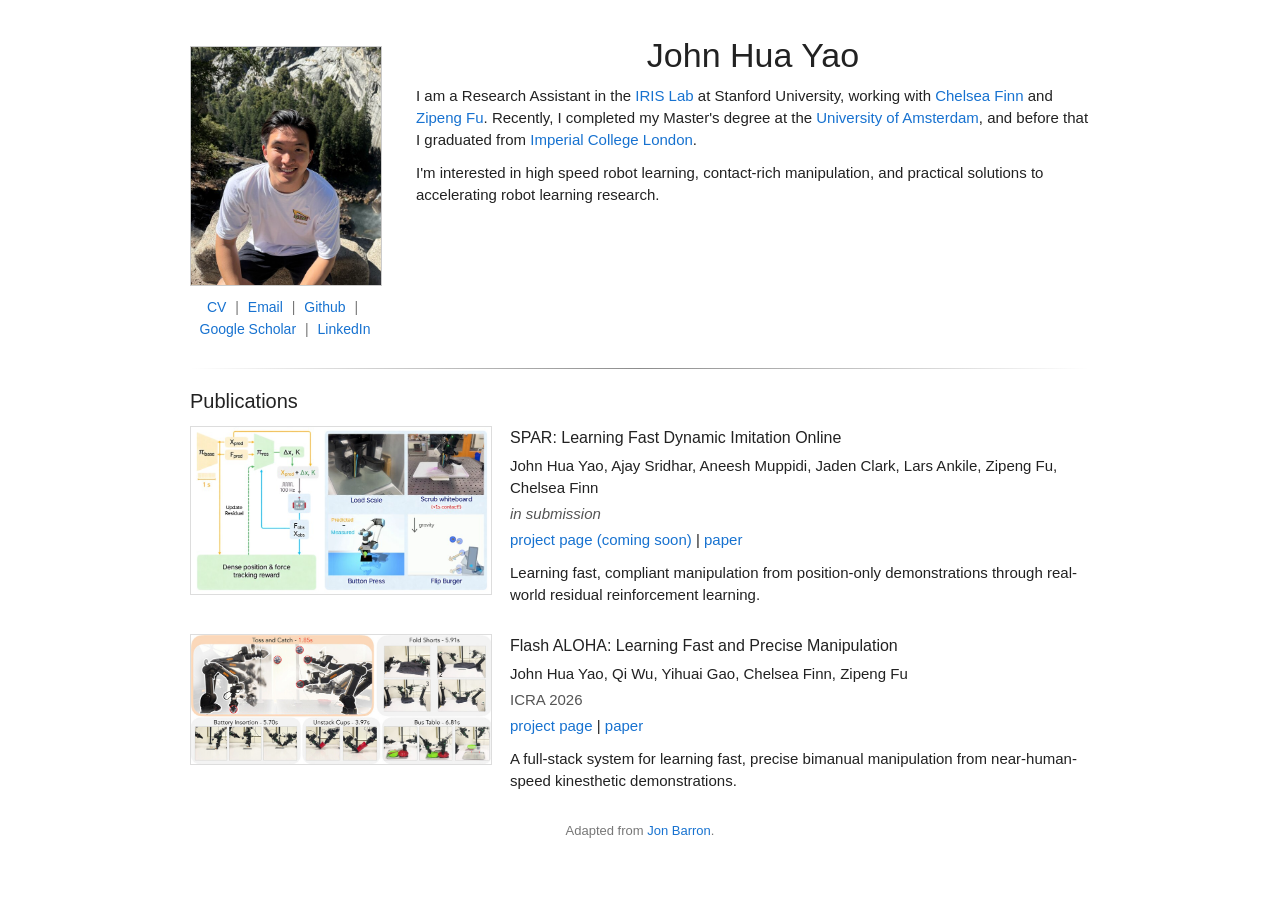
<file: index.html>
<!DOCTYPE HTML>
<html lang="en">
<head>
  <meta charset="utf-8">
  <meta name="viewport" content="width=device-width, initial-scale=1">
  <meta name="description" content="John Hua Yao, also known as John Yao, is a Research Assistant in the IRIS Lab at Stanford University, working with Chelsea Finn and Zipeng Fu.">
  <meta name="keywords" content="John Hua Yao, John Yao, Stanford, Stanford AI Lab, robotics, robot learning">
  <meta name="author" content="John Hua Yao">
  <title>John Hua Yao</title>
  <link rel="stylesheet" href="stylesheet.css">
  <script src="/static/js/coming-soon.js"></script>
  <script type="application/ld+json">
    {
      "@context": "https://schema.org",
      "@type": "Person",
      "name": "John Hua Yao",
      "alternateName": "John Yao",
      "url": "https://johnyao93.github.io/",
      "email": "johnyao@stanford.edu",
      "affiliation": {
        "@type": "Organization",
        "name": "IRIS Lab at Stanford University",
        "url": "https://irislab.stanford.edu/"
      },
      "sameAs": [
        "https://github.com/johnyao93",
        "https://www.linkedin.com/in/john-y-815868132/"
      ]
    }
  </script>
</head>

<body>
  <main class="page">
    <section class="profile">
      <div class="photo-column">
        <img class="headshot" src="static/images/headshot.jpeg" alt="John Hua Yao">
        <p class="links">
          <a href="static/files/john-yao-cv.pdf">CV</a>
          <span>|</span>
          <a href="mailto:johnyao@stanford.edu">Email</a>
          <span>|</span>
          <a href="https://github.com/johnyao93">Github</a>
          <span>|</span>
          <a href="#">Google Scholar</a>
          <span>|</span>
          <a href="https://www.linkedin.com/in/john-y-815868132/">LinkedIn</a>
        </p>
      </div>

      <div class="bio-column">
        <h1>John Hua Yao</h1>

        <p>
          I am a Research Assistant in the
          <a href="https://irislab.stanford.edu/">IRIS Lab</a> at Stanford University,
          working with <a href="https://robotics.stanford.edu/~cbfinn/">Chelsea Finn</a>
          and <a href="https://zipengfu.github.io/">Zipeng Fu</a>.
          Recently, I completed my Master's degree at the
          <a href="https://www.uva.nl/en">University of Amsterdam</a>,
          and before that I graduated from
          <a href="https://www.imperial.ac.uk/">Imperial College London</a>.
        </p>
        <p>
          I'm interested in high speed robot learning, contact-rich manipulation,
          and practical solutions to accelerating robot learning research.
        </p>
      </div>
    </section>

    <hr>

    <section class="section">
      <h2>Publications</h2>
      <article class="work-item">
        <div class="work-image">
          <img src="static/images/spar-teaser.jpg" alt="SPAR overview: residual learning for force-sensitive manipulation">
        </div>
        <div class="work-details">
          <h3>
            SPAR: Learning Fast Dynamic Imitation Online
          </h3>
          <p class="authors">John Hua Yao, Ajay Sridhar, Aneesh Muppidi, Jaden Clark, Lars Ankile, Zipeng Fu, Chelsea Finn</p>
          <p class="venue"><em>in submission</em></p>
          <p class="work-links"><a href="/coming-soon/" data-real-href="/spar/">project page<span class="cs-label"> (coming soon)</span></a> | <a href="/coming-soon/" data-real-href="static/files/spar.pdf">paper</a></p>
          <p class="description">
            Learning fast, compliant manipulation from position-only demonstrations
            through real-world residual reinforcement learning.
          </p>
        </div>
      </article>
      <article class="work-item">
        <div class="work-image">
          <img src="static/images/flash-aloha-teaser.jpg" alt="Flash ALOHA teaser">
        </div>
        <div class="work-details">
          <h3>
            Flash ALOHA: Learning Fast and Precise Manipulation
          </h3>
          <p class="authors">John Hua Yao, Qi Wu, Yihuai Gao, Chelsea Finn, Zipeng Fu</p>
          <p class="venue">ICRA 2026</p>
          <p class="work-links"><a href="/flash-aloha/">project page</a> | <a href="static/files/flash-aloha.pdf?v=2">paper</a></p>
          <p class="description">
            A full-stack system for learning fast, precise bimanual manipulation
            from near-human-speed kinesthetic demonstrations.
          </p>
        </div>
      </article>
    </section>

    <footer>
      Adapted from
      <a href="http://www.cs.berkeley.edu/~barron/">Jon Barron</a>.
    </footer>
  </main>
</body>
</html>
</file>
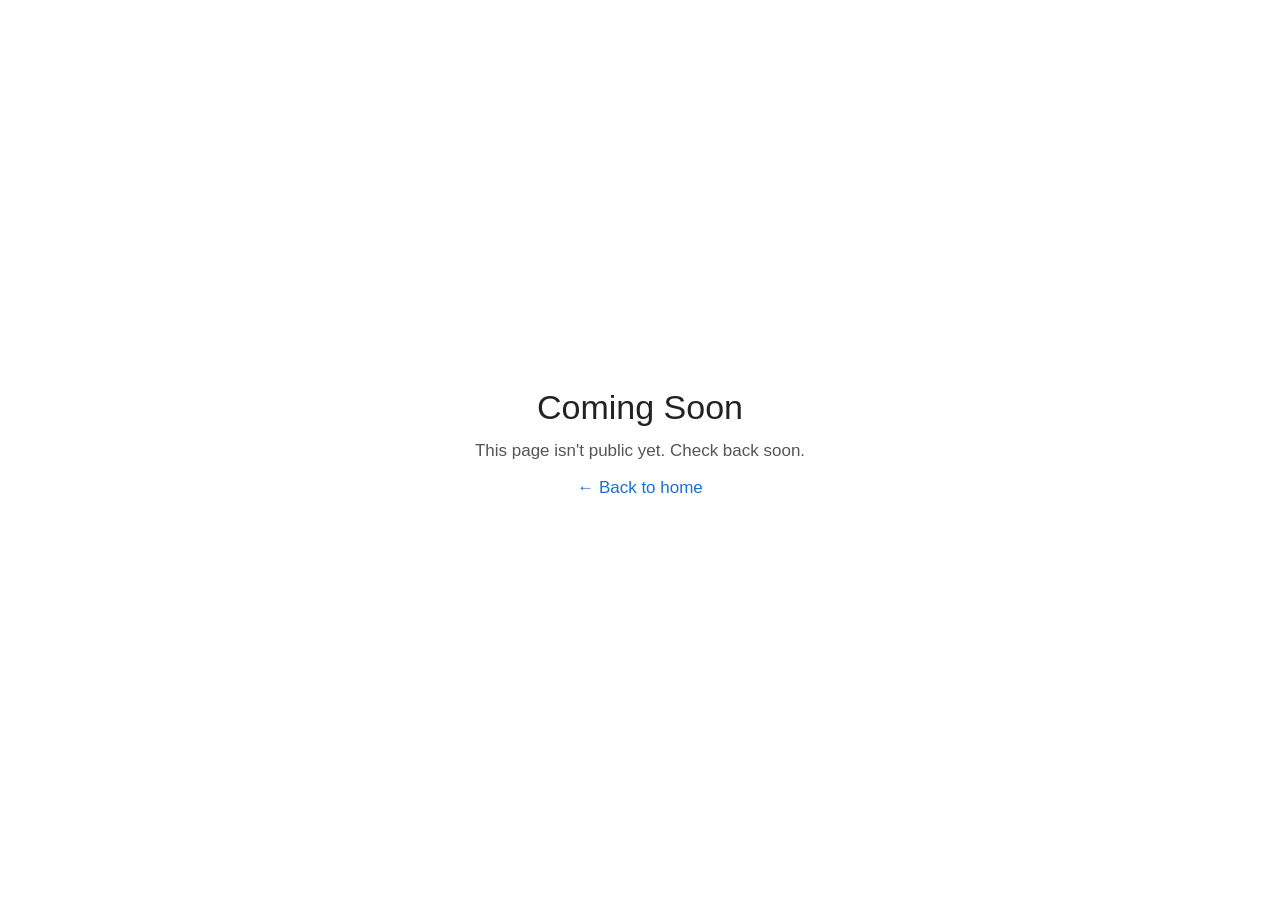
<file: coming-soon/index.html>
<!DOCTYPE html>
<html lang="en">
<head>
  <meta charset="utf-8">
  <meta name="viewport" content="width=device-width, initial-scale=1">
  <meta name="robots" content="noindex">
  <title>Coming Soon</title>
  <link rel="stylesheet" href="/stylesheet.css">
  <style>
    .coming-soon-page { min-height: 100vh; display: flex; flex-direction: column; align-items: center; justify-content: center; text-align: center; padding: 0 16px; box-sizing: border-box; }
    .coming-soon-page h1 { font-weight: 400; font-size: 34px; margin: 0 0 12px; }
    .coming-soon-page p { color: #555; font-size: 17px; max-width: 520px; }
  </style>
</head>
<body>
  <main class="coming-soon-page">
    <h1>Coming Soon</h1>
    <p>This page isn't public yet. Check back soon.</p>
    <p><a href="/">&larr; Back to home</a></p>
  </main>
</body>
</html>
</file>
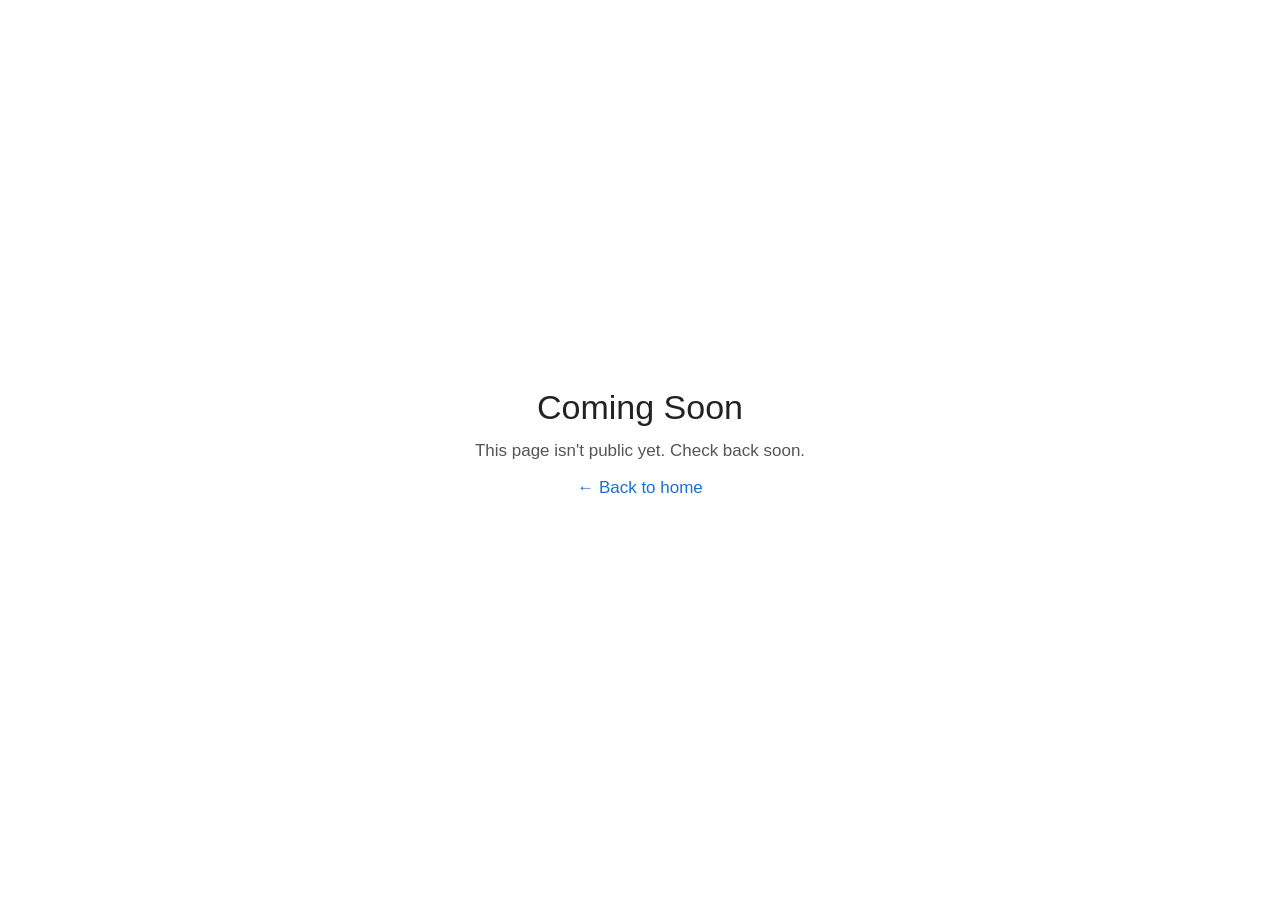
<file: spar/index.html>
<!DOCTYPE html>
<html lang="en" data-coming-soon>
<head>
  <meta charset="utf-8">
  <script src="/static/js/coming-soon.js"></script>
  <meta name="viewport" content="width=device-width, initial-scale=1">
  <meta name="description" content="SPAR: Learning Fast Dynamic Imitation Online. Learning fast, compliant manipulation from position-only demonstrations through real-world residual reinforcement learning.">
  <title>SPAR: Learning Fast Dynamic Imitation Online</title>
  <link rel="stylesheet" href="/flash-aloha/style.css?v=5">
</head>
<body>
  <header class="paper-header">
    <h1>SPAR: Learning Fast<br class="desktop-break"> Dynamic Imitation Online</h1>
    <p class="authors"><span>John Hua Yao</span><span>Ajay Sridhar</span><span>Aneesh Muppidi</span><span>Jaden Clark</span><span>Lars Ankile</span><span>Zipeng Fu</span><span>Chelsea Finn</span></p>
    <p class="submission-status"><em>in submission</em></p>
    <div class="publication-links">
      <a class="paper-link" href="/coming-soon/" data-real-href="/static/files/spar.pdf">
        <svg viewBox="0 0 24 24" width="18" height="18" fill="none" stroke="currentColor" stroke-width="1.6" aria-hidden="true"><path d="M14 2H5v20h14V7zM14 2v6h5M8 12h8M8 16h8"/></svg>
        Paper
      </a>
    </div>
  </header>

  <main>
    <section class="hero submission-video" aria-labelledby="submission-video-title">
      <h2 id="submission-video-title">Submission video</h2>
      <video controls playsinline preload="metadata" poster="/static/images/spar-submission.jpg" aria-label="SPAR submission video">
        <source src="SPAR%20Submission.mp4" type="video/mp4">
        Your browser does not support embedded video. <a href="SPAR%20Submission.mp4">Download the submission video.</a>
      </video>
    </section>
  </main>
</body>
</html>
</file>
<file: stylesheet.css>
body {
  margin: 0;
  padding: 0;
  color: #222;
  background: #fff;
  font-family: "Helvetica Neue Light", "Helvetica Neue", Helvetica, Arial, sans-serif;
  font-weight: 300;
  font-size: 15px;
  line-height: 1.45;
}

a {
  color: #1772d0;
  text-decoration: none;
}

a:focus,
a:hover {
  color: #f09228;
}

p {
  margin: 0 0 12px;
}

hr {
  margin: 28px 0 18px;
  border: 0;
  height: 1px;
  background-image: linear-gradient(
    to right,
    rgba(0, 0, 0, 0),
    rgba(0, 0, 0, 0.45),
    rgba(0, 0, 0, 0)
  );
}

.page {
  width: min(100% - 32px, 900px);
  margin: 36px auto 28px;
}

.profile {
  display: grid;
  grid-template-columns: 190px minmax(0, 1fr);
  gap: 36px;
  align-items: start;
}

.photo-column {
  padding-top: 10px;
}

.headshot {
  display: block;
  width: 190px;
  aspect-ratio: 1 / 1.25;
  border: 1px solid #ccc;
  object-fit: cover;
  object-position: left center;
}

h1 {
  margin: 0 0 10px;
  font-family: "Helvetica Neue Light", "Helvetica Neue", Helvetica, Arial, sans-serif;
  font-size: 34px;
  font-weight: 300;
  line-height: 1.15;
  text-align: center;
}

.links {
  margin: 10px 0 0;
  font-size: 14px;
  line-height: 1.6;
  text-align: center;
}

.links span {
  margin: 0 5px;
  color: #777;
}

h2 {
  margin: 0 0 10px;
  font-size: 20px;
  font-weight: 400;
}

h3 {
  margin: 0 0 6px;
  font-size: 16px;
  font-weight: 400;
}

.section p:last-child {
  margin-bottom: 0;
}

.work-item {
  display: grid;
  grid-template-columns: 300px minmax(0, 1fr);
  gap: 20px;
  align-items: start;
}

.work-image {
  display: block;
}

.work-item + .work-item {
  margin-top: 28px;
}

.work-image img {
  display: block;
  width: 100%;
  height: auto;
  border: 1px solid #ddd;
}

.authors,
.venue,
.description {
  margin-bottom: 4px;
}

.venue {
  color: #555;
}

.muted {
  color: #777;
}

footer {
  margin-top: 30px;
  color: #777;
  font-size: 13px;
  text-align: center;
}

@media (max-width: 680px) {
  .page {
    margin-top: 24px;
  }

  .profile {
    grid-template-columns: 1fr;
    gap: 18px;
  }

  .photo-column {
    justify-self: center;
    padding-top: 0;
  }

  .work-item {
    grid-template-columns: 1fr;
  }
}
</file>
<file: flash-aloha/style.css>
:root {
  color-scheme: light;
  font-family: Arial, Helvetica, sans-serif;
  color: #292929;
  background: #fff;
  font-synthesis: none;
}

* { box-sizing: border-box; }
body { margin: 0; }
a { color: #1772d0; text-decoration: none; }
a:hover { text-decoration: underline; }
button { font: inherit; }
:focus-visible { outline: 3px solid #1772d0; outline-offset: 5px; }

.paper-header {
  max-width: 1120px;
  margin: 0 auto;
  padding: 28px 24px 36px;
  text-align: center;
}
.home-link { display: inline-block; font-size: 15px; margin-bottom: 28px; }
h1 {
  margin: 0 0 25px;
  font-size: clamp(30px, 3.6vw, 48px);
  font-weight: 600;
  line-height: 1.16;
  letter-spacing: -1.3px;
}
.authors { display: flex; flex-wrap: wrap; justify-content: center; gap: 8px 25px; margin: 0; font-size: 20px; line-height: 1.5; }
.authors a { white-space: nowrap; }
.affiliation { margin: 12px 0 22px; font-size: 18px; }
.submission-status { margin: 12px 0 22px; font-size: 18px; color: #6b6b6b; }
.publication-links { display: flex; flex-wrap: wrap; align-items: center; justify-content: center; gap: 16px 22px; font-size: 18px; }
.paper-venue { display: flex; flex-basis: 100%; align-items: center; justify-content: center; gap: 22px; }
.paper-link, .resource-link { display: inline-flex; align-items: center; gap: 8px; white-space: nowrap; }
.resource-link[aria-disabled="true"] { cursor: default; text-decoration: none; }
.coming-soon { color: #6b6b6b; font-size: 0.8em; }
.venue { padding-left: 22px; border-left: 1px solid #d9d9d9; }
.presented-as { margin: 18px 0 0; font-size: 16px; color: #6b6b6b; }
.hero { width: min(600px, calc(100% - 48px)); margin: 0 auto; }
.submission-video { margin-bottom: 64px; }
video { display: block; width: 100%; aspect-ratio: 16 / 9; object-fit: contain; background: #111; }
.hero video { border-radius: 5px; }
.hero-gif { width: min(900px, calc(100% - 48px)); }
.hero img { display: block; width: 100%; height: auto; border-radius: 8px; }
h2 { margin: 0 0 26px; text-align: center; font-size: 30px; line-height: 1.25; font-weight: 500; letter-spacing: -0.5px; }
.demonstrations { margin: 0 auto; padding-top: 72px; max-width: 1280px; border-top: 1px solid #e5e5e5; }
.carousel-track {
  display: flex;
  gap: 20px;
  overflow-x: auto;
  overscroll-behavior-x: contain;
  scroll-snap-type: x mandatory;
  scrollbar-width: none;
  padding: 4px 12.5% 12px;
}
.carousel-track::-webkit-scrollbar { display: none; }
.slide { flex: 0 0 100%; min-width: 0; margin: 0; scroll-snap-align: center; scroll-snap-stop: always; }
.slide video { border-radius: 5px; }
/* Hide floating badges injected by the Video Speed Controller extension. */
.vsc-controller { display: none !important; }
figcaption { text-align: center; margin-top: 16px; font-size: 19px; }
.carousel-controls { display: flex; justify-content: center; align-items: center; gap: 22px; margin-top: 12px; }
[hidden] { display: none !important; }
.arrow { width: 44px; height: 44px; border: 1px solid #d5d5d5; border-radius: 50%; color: #333; background: #fff; font-size: 24px; cursor: pointer; }
.arrow:hover { background: #f3f5f7; border-color: #777; }
.dots { display: flex; gap: 2px; }
.dots button { border: 0; background: transparent; width: 32px; height: 44px; padding: 0; cursor: pointer; display: grid; place-items: center; }
.dots button::after { content: ""; width: 8px; height: 8px; border-radius: 50%; background: #c9c9c9; }
.dots button[aria-current="true"]::after { background: #1772d0; transform: scale(1.25); }
.slide-status { text-align: center; color: #6b6b6b; font-size: 13px; margin: 10px 0 0; }
.abstract { max-width: 900px; margin: 58px auto 0; padding: 38px 24px 0; border-top: 1px solid #e5e5e5; }
.abstract p { margin: 0; font-size: 18px; line-height: 1.7; text-align: justify; }

/* Feature sections: large title, caption beneath, then an interactive component. */
.feature { max-width: 960px; margin: 0 auto; padding: 72px 24px; border-top: 1px solid #e5e5e5; }
.abstract + .feature { margin-top: 72px; }
.feature h2 { margin-bottom: 14px; font-size: 34px; }
.caption { max-width: 760px; margin: 0 auto 32px; color: #555; font-size: 17px; line-height: 1.65; text-align: center; }
.media { position: relative; border-radius: 8px; overflow: hidden; background: #111; }
.media video { border-radius: 0; }
.media.missing::after {
  content: attr(data-missing);
  position: absolute; inset: 0; display: grid; place-items: center;
  color: #bbb; font-size: 15px; letter-spacing: 0.3px; pointer-events: none;
}
.media.missing video, .media.missing video.active, .media.missing img { opacity: 0; }
.media.still { margin: 0; }
.media.still img { display: block; width: 100%; height: 100%; object-fit: cover; }
.media.still.missing { aspect-ratio: 16 / 9; }

.segmented { display: inline-flex; flex-wrap: wrap; gap: 4px; padding: 4px; border-radius: 999px; background: #f0f2f5; }
.segmented button { border: 0; border-radius: 999px; padding: 7px 15px; background: transparent; color: #444; font-size: 14px; cursor: pointer; white-space: nowrap; }
.segmented button:hover { color: #111; }
.segmented button[aria-pressed="true"] { background: #fff; color: #1772d0; font-weight: 600; box-shadow: 0 1px 3px rgba(0, 0, 0, 0.14); }

/* Setup: CAD viewer beside a short video. */
.setup-grid { display: grid; grid-template-columns: minmax(0, 3fr) minmax(0, 2fr); gap: 20px; align-items: stretch; }
.cad-viewer { position: relative; min-height: 420px; border: 1px solid #e3e6ea; border-radius: 8px; background: linear-gradient(#fbfcfd, #eef1f4); overflow: hidden; }
.cad-layers { position: absolute; top: 12px; left: 50%; transform: translateX(-50%); z-index: 1; justify-content: center; width: max-content; max-width: calc(100% - 24px); background: rgba(240, 242, 245, 0.92); }
.cad-canvas { position: absolute; inset: 0; cursor: grab; }
.cad-canvas:active { cursor: grabbing; }
.cad-canvas canvas { display: block; width: 100%; height: 100%; }
.cad-hint { position: absolute; bottom: 10px; left: 0; right: 0; margin: 0; text-align: center; color: #888; font-size: 13px; pointer-events: none; }

/* Scrubber */
.scrub-bar { display: flex; align-items: center; gap: 14px; margin-top: 14px; }
.scrub-play { flex: none; display: grid; place-items: center; width: 40px; height: 40px; border: 0; border-radius: 50%; background: #1772d0; color: #fff; cursor: pointer; }
.scrub-play:hover { background: #125ead; }
.scrub-play .icon-pause, .scrub-play.playing .icon-play { display: none; }
.scrub-play.playing .icon-pause { display: block; }
.scrub-range { flex: 1; min-width: 0; height: 28px; margin: 0; background: transparent; appearance: none; -webkit-appearance: none; cursor: pointer; --progress: 0%; }
.scrub-range::-webkit-slider-runnable-track { height: 6px; border-radius: 3px; background: linear-gradient(to right, #1772d0 var(--progress), #dde1e6 var(--progress)); }
.scrub-range::-moz-range-track { height: 6px; border-radius: 3px; background: #dde1e6; }
.scrub-range::-moz-range-progress { height: 6px; border-radius: 3px; background: #1772d0; }
.scrub-range::-webkit-slider-thumb { -webkit-appearance: none; width: 18px; height: 18px; margin-top: -6px; border: 3px solid #1772d0; border-radius: 50%; background: #fff; box-shadow: 0 1px 4px rgba(0, 0, 0, 0.25); }
.scrub-range::-moz-range-thumb { width: 12px; height: 12px; border: 3px solid #1772d0; border-radius: 50%; background: #fff; box-shadow: 0 1px 4px rgba(0, 0, 0, 0.25); }
.scrub-time { flex: none; min-width: 92px; color: #555; font-size: 14px; font-variant-numeric: tabular-nums; text-align: right; }

/* Graphs linked to the scrubber */
.graph-grid { display: grid; grid-template-columns: 1fr 1fr; gap: 20px; margin-top: 24px; }
.graph { margin: 0; padding: 14px 14px 10px; border: 1px solid #e3e6ea; border-radius: 8px; }
.graph-title { margin: 0 0 6px; font-size: 15px; font-weight: 600; color: #333; text-align: left; }
.graph-plot { display: block; width: 100%; height: auto; cursor: crosshair; touch-action: pan-y; user-select: none; font-family: Arial, Helvetica, sans-serif; }
.graph-plot.panning { cursor: grabbing; }
.graph-plot .grid { stroke: #eef0f3; }
.graph-plot .axis { stroke: #bbb; }
.graph-plot .tick { fill: #888; font-size: 11px; }
.graph-plot .axis-label { fill: #666; font-size: 12px; }
.graph-plot .placeholder-note { fill: #aaa; font-size: 11px; font-style: italic; }
.graph-plot .series { fill: none; stroke-width: 1.8; }
.graph-plot .playhead { stroke: #222; stroke-width: 1.5; }
.graph-plot .playhead-dot { stroke: #fff; stroke-width: 1.5; }
.graph-plot .hover { stroke: #999; stroke-dasharray: 3 3; }
.graph-plot .hover-dot { stroke: #fff; stroke-width: 1; opacity: 0.7; }
.graph-footer { display: flex; align-items: center; justify-content: space-between; gap: 12px; min-height: 28px; }
.graph-readout { display: flex; flex-wrap: wrap; gap: 4px 14px; margin: 0; color: #555; font-size: 13px; font-variant-numeric: tabular-nums; }
.graph-readout span { display: inline-flex; align-items: center; gap: 5px; }
.graph-readout i { display: inline-block; width: 8px; height: 8px; border-radius: 50%; }
.graph-reset { flex: none; padding: 4px 10px; border: 1px solid #d5d8dc; border-radius: 6px; background: #fff; color: #444; font-size: 12px; cursor: pointer; }
.graph-hint { margin: 10px 0 0; text-align: center; color: #888; font-size: 13px; }
.precision-row { display: grid; grid-template-columns: 1fr 1fr; gap: 20px; margin-top: 32px; align-items: start; }
/* Handheld tracking: the real-time video and its reconstruction side by side at equal height (columns in
   proportion to their aspect ratios, 16:9 and 1280:1092), on the scrubber's shared timeline. */
.handheld-pair { display: grid; grid-template-columns: 1.778fr 1.172fr; gap: 12px; align-items: start; }
.handheld-pair .media.sim { background: #fff; border: 1px solid #e3e6ea; }
.handheld-pair .media.sim video { aspect-ratio: 1280 / 1092; background: #fff; }
.handheld-pair video { cursor: pointer; }
.handheld-legend { display: flex; flex-wrap: wrap; justify-content: flex-end; gap: 4px 18px; margin: 8px 0 0; color: #555; font-size: 13px; }
.handheld-legend span { display: inline-flex; align-items: center; gap: 6px; }
.handheld-legend i { display: inline-block; width: 14px; height: 3px; border-radius: 2px; }
.handheld-legend b { font-weight: normal; color: #111; }

/* Synced multi-view video: all play together, one is shown. */
.view-switch { display: flex; flex-direction: column; align-items: center; gap: 14px; }
.view-switch .media { width: 100%; }
.stack video { position: absolute; inset: 0; opacity: 0; pointer-events: none; }
.stack video.active { position: relative; opacity: 1; pointer-events: auto; }

/* Smoothing demo */
.smoothing-demo { margin: 0 auto 48px; padding: 24px; border: 1px solid #e3e6ea; border-radius: 8px; }
.equation { margin: 0 0 18px; text-align: center; line-height: 1.6; font-family: "Times New Roman", Times, serif; font-size: 21px; }
.eq-line { display: block; margin: 6px 0; }
.paren { font-size: 2.2em; font-weight: 300; line-height: 1; vertical-align: middle; }
.frac { display: inline-flex; flex-direction: column; align-items: center; vertical-align: middle; margin: 0 2px; }
.frac-top { padding: 0 4px 3px; border-bottom: 1px solid currentColor; }
.frac-bottom { padding-top: 3px; }
.num { display: inline-block; min-width: 1.6em; padding: 0 5px; border-radius: 4px; text-align: center; font-family: Arial, Helvetica, sans-serif; font-size: 0.8em; font-weight: 600; cursor: ew-resize; user-select: none; touch-action: none; }
.num[data-param="H"] { color: #b1500b; background: #fdebd9; border-bottom: 2px dashed #e07b1a; }
.num[data-param="sigma"] { color: #6d2fb3; background: #efe4fb; border-bottom: 2px dashed #8b4fd4; }
.num:hover, .num.dragging { filter: brightness(0.95); }
.smoothing-plot { display: block; width: 100%; height: auto; font-family: Arial, Helvetica, sans-serif; }
.smoothing-plot .axis { stroke: #bbb; stroke-width: 1; }
.smoothing-plot .tick { fill: #888; font-size: 12px; }
.smoothing-plot .overlap { fill: #f6f0e6; }
.smoothing-plot .chunk1 { stroke: #1772d0; }
.smoothing-plot .chunk2 { stroke: #e07b1a; }
.smoothing-plot .chunk1, .smoothing-plot .chunk2 { fill: none; stroke-width: 2; stroke-opacity: 0.55; }
.smoothing-plot .raw { fill: none; stroke: #999; stroke-width: 1.5; stroke-dasharray: 4 4; }
.smoothing-plot .blended { fill: none; stroke: #222; stroke-width: 2.5; }
.smoothing-plot .dot { fill: #222; }
.smoothing-plot .weight { fill: none; stroke: #8b4fd4; stroke-width: 2; }
.smoothing-plot .weight-faint { fill: none; stroke: #8b4fd4; stroke-width: 1; stroke-opacity: 0.25; }
.smoothing-plot .label { fill: #666; font-size: 13px; }
.smoothing-controls { display: grid; grid-template-columns: 1fr 1fr; gap: 12px 32px; margin-top: 14px; }
.smoothing-controls label { display: flex; flex-direction: column; gap: 6px; font-size: 14px; color: #444; }
.smoothing-controls small { color: #888; }
.smoothing-controls input[data-param="H"] { accent-color: #e07b1a; }
.smoothing-controls input[data-param="sigma"] { accent-color: #8b4fd4; }
.plot-legend { display: flex; flex-wrap: wrap; justify-content: center; gap: 6px 22px; margin: 16px 0 0; padding: 0; list-style: none; font-size: 14px; color: #444; }
.plot-legend li { display: inline-flex; align-items: center; gap: 7px; }
.swatch { display: inline-block; width: 22px; height: 0; border-top: 2.5px solid; }
.swatch.chunk1 { border-color: rgba(23, 114, 208, 0.6); }
.swatch.chunk2 { border-color: rgba(224, 123, 26, 0.6); }
.swatch.blended { border-color: #222; }
.swatch.raw { border-top: 2px dashed #999; }
.method-toggle { display: flex; justify-content: center; margin-bottom: 20px; }
.method-panel { animation: panel-in 0.25s ease; }
@keyframes panel-in { from { opacity: 0; transform: translateY(4px); } }
@media (prefers-reduced-motion: reduce) { .method-panel { animation: none; } }
.te-plot { display: block; width: 100%; height: auto; font-family: Arial, Helvetica, sans-serif; }
.te-plot .axis { stroke: #bbb; }
.te-plot .tick { fill: #888; font-size: 12px; }
.te-plot .label { fill: #666; font-size: 13px; paint-order: stroke; stroke: #fff; stroke-width: 4px; stroke-linejoin: round; }
.te-plot .label.strong { fill: #222; font-weight: 600; }
.te-plot .te-now { stroke: #bbb; stroke-dasharray: 4 4; }
.te-plot .te-chunk { fill: none; stroke: #1772d0; stroke-width: 1.5; }
.te-plot .te-executed { fill: none; stroke: #222; stroke-width: 2.5; }
.te-plot .te-dot { fill: #e07b1a; fill-opacity: 0.8; stroke: #fff; stroke-width: 1; }
.te-plot .te-result { fill: #222; stroke: #fff; stroke-width: 2; }
.swatch.te-chunk { border-color: rgba(23, 114, 208, 0.6); }
.dot-swatch { display: inline-block; width: 10px; height: 10px; border-radius: 50%; background: #e07b1a; }
.dot-swatch.result { background: #222; }
.te-explain { max-width: 720px; margin: 16px auto 0; color: #555; font-size: 15px; line-height: 1.65; }
.smoothing-stat { margin: 10px 0 0; text-align: center; color: #666; font-size: 14px; }

/* Citation */
.citation { max-width: 960px; margin: 0 auto; padding: 72px 24px 96px; border-top: 1px solid #e5e5e5; }
.demonstrations + .citation { margin-top: 72px; }
.bibtex { position: relative; }
.bibtex pre { margin: 0; padding: 20px 22px; overflow-x: auto; border-radius: 8px; background: #f5f6f8; font-size: 14px; line-height: 1.6; }
.copy-bibtex { position: absolute; top: 10px; right: 10px; padding: 5px 12px; border: 1px solid #d5d8dc; border-radius: 6px; background: #fff; color: #444; font-size: 13px; cursor: pointer; }
.copy-bibtex:hover { border-color: #888; }

@media (max-width: 760px) {
  .setup-grid { grid-template-columns: 1fr; }
  .cad-viewer { min-height: 380px; }
  .graph-grid, .precision-row, .handheld-pair { grid-template-columns: 1fr; }
  .handheld-legend { justify-content: flex-start; }
}

@media (max-width: 640px) {
  .paper-header { padding: 20px 20px 28px; }
  .home-link { margin-bottom: 24px; }
  h1 { letter-spacing: -0.7px; }
  .desktop-break { display: none; }
  .authors { font-size: 17px; gap: 6px 16px; }
  .affiliation, .submission-status, .publication-links { font-size: 16px; }
  .hero { width: calc(100% - 40px); }
  .demonstrations { margin-top: 36px; }
  h2 { font-size: 26px; margin-bottom: 20px; }
  .carousel-track { padding-inline: 7%; gap: 12px; }
  .carousel-controls { gap: 14px; }
  .abstract { margin: 38px 20px 0; padding: 30px 0 0; }
  .feature, .citation { padding: 48px 16px; }
  .abstract + .feature, .demonstrations + .citation { margin-top: 48px; }
  .demonstrations { padding-top: 48px; }
  .feature h2 { font-size: 26px; }
  .caption { font-size: 16px; text-align: left; }
  .smoothing-demo { padding: 16px 12px; }
  .smoothing-controls { grid-template-columns: 1fr; }
  .equation { font-size: 17px; }
  .scrub-bar { flex-wrap: wrap; gap: 10px; }
  .scrub-range { flex-basis: calc(100% - 160px); }
  .scrub-speed { margin-left: auto; }
  .abstract p { font-size: 16px; text-align: left; }
}

/* Title block, styled after mobile-aloha.github.io: large name, subtitle beneath. */
.paper-header .publication-title {
  margin: 0 0 14px;
  font-family: 'Google Sans', Arial, Helvetica, sans-serif;
  font-size: 52px;
  font-weight: 700;
  line-height: 1.125;
  letter-spacing: normal;
  color: #363636;
}
.paper-header .publication-subtitle {
  margin: 0 0 26px;
  font-family: 'Google Sans', Arial, Helvetica, sans-serif;
  font-size: 32px;
  font-weight: 400;
  line-height: 1.25;
  letter-spacing: normal;
  color: #4a4a4a;
}
.paper-header .authors { font-family: 'Google Sans', Arial, Helvetica, sans-serif; font-size: 24px; }

/* Autonomous Skills: two-column video grid. */
.skills { max-width: 1120px; }
.skills h2 { margin-bottom: 32px; }
.skills-grid { display: grid; grid-template-columns: 1fr 1fr; gap: 20px; }
.skill { margin: 0; }
.skill .media { border: 1px solid #bbb; border-radius: 10px; }
.skill figcaption { margin-top: 10px; font-size: 17px; }
.skill .placeholder { display: grid; place-items: center; aspect-ratio: 16 / 9; background: #f0f2f5; border-style: dashed; color: #999; font-size: 15px; }
.skills + .citation { margin-top: 0; }

@media (max-width: 640px) {
  .paper-header .publication-title { font-size: 36px; }
  .paper-header .publication-subtitle { font-size: 22px; }
  .paper-header .authors { font-size: 18px; }
  .skills-grid { grid-template-columns: 1fr; }
}
.feature h2 + .media, .feature h2 + .scrubber { margin-top: 26px; }
.affiliation-logo { display: block; width: min(380px, 80%); height: auto; margin: 18px auto 22px; }
.clip-switch { display: flex; flex-direction: column; align-items: center; gap: 14px; }
.clip-switch .media { width: 100%; }
.compare-pair { display: grid; grid-template-columns: 1fr 1fr; gap: 12px; width: 100%; align-items: start; }
@media (max-width: 700px) { .compare-pair { grid-template-columns: 1fr; } }
.feature h2 + .setup-grid { margin-top: 26px; }
</file>
